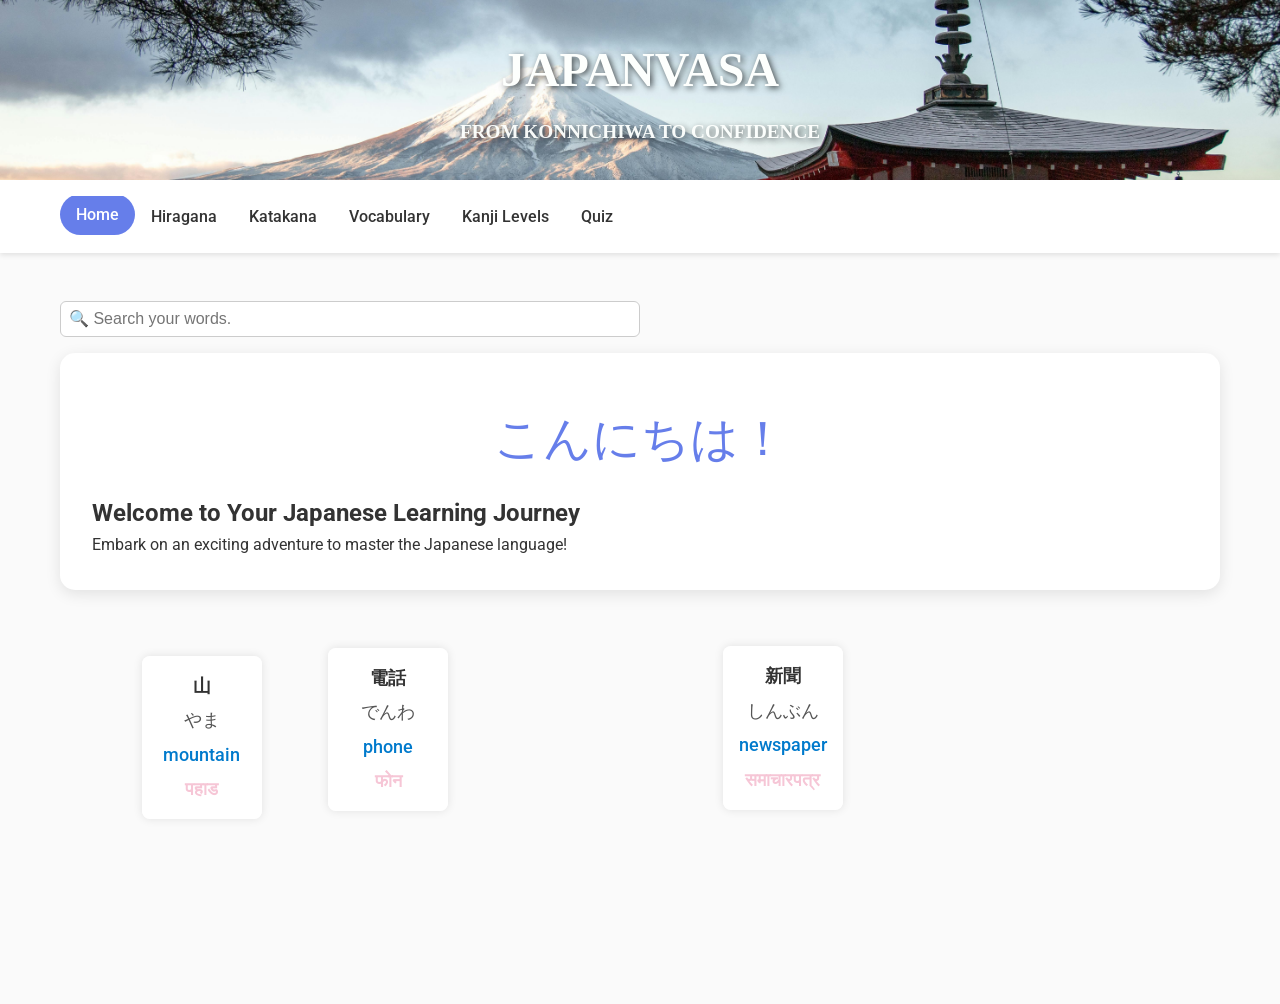
<file: index.html>
<!DOCTYPE html>
<html lang="en">
<head>
  <meta charset="UTF-8" />
  <meta name="viewport" content="width=device-width, initial-scale=1.0" />
  <title>JAPANVASA</title>
  <link rel="stylesheet" href="style.css" />
  <link href="https://fonts.googleapis.com/css2?family=Roboto:wght@300;400;500;700&display=swap" rel="stylesheet">

</head>
<body>
  <header>
    <div class="container">
      <h1>JAPANVASA</h1>
      <p class="subtitle">FROM KONNICHIWA TO CONFIDENCE</p>
    </div>
  </header>

  <nav>
    <div class="container">
      <ul class="nav-menu">
        <li class="nav-item active" data-section="home">Home</li>
        <li class="nav-item" data-section="hiragana">Hiragana</li>
        <li class="nav-item" data-section="katakana">Katakana</li>
        <li class="nav-item" data-section="vocabulary">Vocabulary</li>
        <li class="nav-item" data-section="kanji-levels">Kanji Levels</li>
        <li class="nav-item" data-section="quiz">Quiz</li>
      </ul>
    </div>
  </nav>

  <main>
    <div class="container">
      <section id="home" class="section active"></section>
      <section id="hiragana" class="section"></section>
      <section id="katakana" class="section"></section>
      <section id="vocabulary" class="section"></section>
      <section id="quiz" class="section"></section>
      <section id="kanji-levels" class="section">
        <div class="card">
          <h2>Kanji Levels</h2>
          <div id="levels-container"></div>
          <div id="kanji-desc" style="margin-top: 1rem; font-family: 'Roboto', sans-serif; color: #2b2b2b;">
            Click a level to see description
          </div>
        </div>
      </section>
    </div>
  </main>

  <script src="script.js"></script>
</body>
</html>
</file>
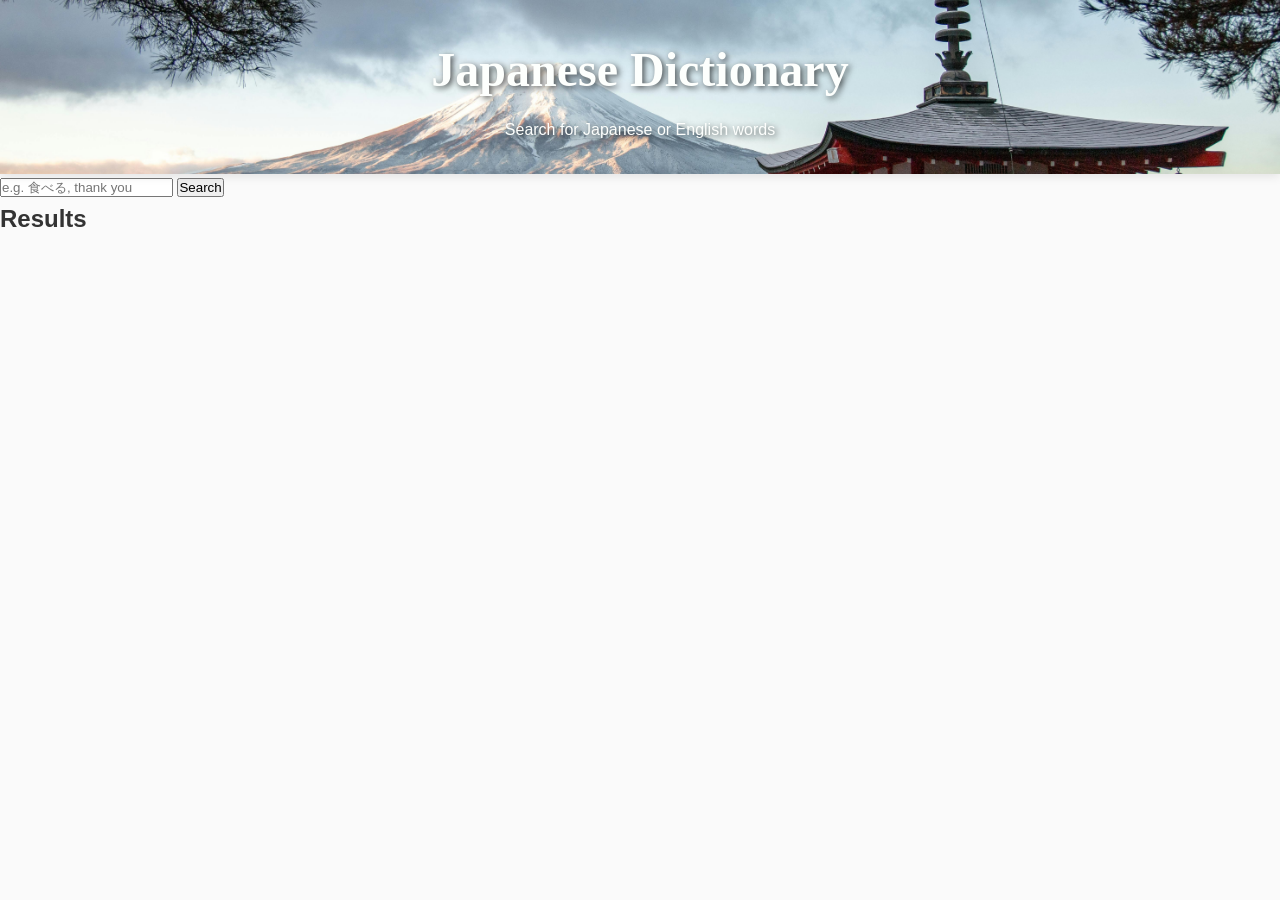
<file: japanese.html>
<!DOCTYPE html>
<html lang="en">
<head>
  <meta charset="UTF-8" />
  <meta name="viewport" content="width=device-width, initial-scale=1.0"/>
  <title>Japanese Dictionary</title>
  <link rel="stylesheet" href="style.css" />
</head>
<body>
  <header>
    <h1>Japanese Dictionary</h1>
    <p>Search for Japanese or English words</p>
  </header>

  <div class="search-container">
    <input type="text" id="searchInput" placeholder="e.g. 食べる, thank you" />
    <button onclick="searchWord()">Search</button>
  </div>

  <div class="results-container" id="resultsContainer">
    <h2>Results</h2>
    <div id="results"></div>
  </div>

  <script src="script.js"></script>
</body>
</html>
</file>
<file: style.css>
/* ========== Base Reset ========== */
* {
  margin: 0;
  padding: 0;
  box-sizing: border-box;
}

/* ========== Typography & Body ========== */
body {
  font-family: 'Roboto', sans-serif;
  background-color: #FAFAFA;
  color: #333333;
  line-height: 1.6;
}

h1 {
  font-size: 3rem;
  font-family: 'Merriweather', serif;
  font-weight: 700;
  margin-bottom: 0.5rem;
}

.subtitle {
  font-size: 1.2rem;
  font-weight: 700;
  font-family: 'Merriweather', serif;
  opacity: 0.95;
}

/* ========== Layout ========== */
.container {
  max-width: 1200px;
  margin: 0 auto;
  padding: 0 20px;
}


main {
  padding: 2rem 0;
}

.section {
  display: none;
  animation: fadeIn 0.5s ease-in;
}

.section.active {
  display: block;
}

/* ========== Animations ========== */
@keyframes fadeIn {
  from { opacity: 0; transform: translateY(20px); }
  to { opacity: 1; transform: translateY(0); }
}

@keyframes slideDownFade {
  from { opacity: 0; transform: translateY(-30px); }
  to { opacity: 1; transform: translateY(0); }
}

/* ========== Header ========== */
header {
            background-image:
            url('PNG/pexels-tomas-malik-793526-3408354.jpg'); /* Replace with your image path */
            background-size: cover;
            background-position: center;
            background-repeat: no-repeat;
            color: #fdfffd;
            padding: 2rem 1rem;
            text-align: center;
            box-shadow: 0 2px 10px rgba(0, 0, 0, 0.1);
       
            /* Animation */
            animation: slideDownFade 0.8s ease-out both;
       
            /* Darker, stronger blur text shadow */
            text-shadow: 2px 2px 6px rgba(0, 0, 0, 0.7);
        }

/* ========== Navigation ========== */
@media (max-width: 480px) {
  .nav-menu {
    gap: 0.3rem;
  }

  .nav-menu li {
    font-size: 0.7rem;
    padding: 0.2rem 0.4rem;
  }
}

nav {
  background: white;
  padding: 1rem 0;
  box-shadow: 0 2px 5px rgba(0,0,0,0.1);
  position: sticky;
  top: 0;
  z-index: 100;
  overflow-x: auto;
}

.nav-menu {
  display: flex;
  flex-wrap: nowrap;
  justify-content: flex-start; /* 👈 align items to start for scroll */
  align-items: center;
  list-style: none;
  overflow-x: auto;            /* ✅ allow horizontal scroll */
  scrollbar-width: none;       /* (optional) hide scrollbar in Firefox */
  -ms-overflow-style: none;    /* (optional) hide scrollbar in IE */
}

.nav-menu::-webkit-scrollbar {
  display: none; /* (optional) hide scrollbar in Chrome */
}
.nav-menu li {
  cursor: pointer;
  padding: 0.5rem 1rem;
  border-radius: 25px;
  transition: all 0.3s ease;
  font-weight: 500;
  white-space: nowrap;
}

.nav-menu li:hover,
.nav-menu li.active {
  background: #667eea;
  color: white;
  transform: translateY(-2px);
}

/* ========== Cards & Grid ========== */
.card {
  background: white;
  border-radius: 15px;
  padding: 2rem;
  margin-bottom: 2rem;
  box-shadow: 0 4px 15px rgba(0,0,0,0.1);
  transition: transform 0.3s ease, box-shadow 0.3s ease;
}

.card2 {
  background: white;
  border-radius: 15px;
  padding: 2rem;
  margin-bottom: 2rem;
  box-shadow: 0 4px 15px rgba(0,0,0,0.1);
  transition: transform 0.3s ease, box-shadow 0.3s ease;
}

.card:hover {
  transform: translateY(-5px);
  box-shadow: 0 8px 25px rgba(0,0,0,0.15);
}

.card-grid {
  display: grid;
  grid-template-columns: repeat(auto-fit, minmax(300px, 1fr));
  gap: 2rem;
  margin-top: 2rem;
}

/* ========== Character Grids ========== */
.hiragana-grid,
.kanji-grid,
.katakana-grid {
  display: grid;
  grid-template-columns: repeat(auto-fit, minmax(20px, 0.5fr));
  gap: 1rem;
  margin-top: 1rem;
}

.hiragana-char,
.kanji-char,
.katakana-char {
  background: white;
  border: 2px solid #e0e0e0;
  border-radius: 10px;
  padding: 0.7rem;
  text-align: center;
  transition: all 0.3s ease;
  cursor: pointer;
  font-weight: bold;
  font-size: 1rem; /* desktop default */
}

@media (max-width: 600px) {
  .hiragana-char,
  .kanji-char,
  .katakana-char {
    font-size: 0.9rem !important;
    padding: 0.5rem !important;
  }
}

.hiragana-char:hover,
.kanji-char:hover,
.katakana-char:hover {
  border-color: #667eea;
  background: #f8f9ff;
  transform: scale(1.1);
}

/* Default */
.char-japanese {
  font-size: 2rem;
  color: #667eea;
  font-weight: 300;
}

/* On mobile */
@media (max-width: 600px) {
  .char-japanese {
    font-size: 1.2rem;
  }
  .char-romaji {
    font-size: 0.9rem;
  }
}


/* ========== Lesson ========== */
.lesson-item {
  background: white;
  border-radius: 10px;
  padding: 1.5rem;
  margin-bottom: 1rem;
  border-left: 4px solid #667eea;
  transition: all 0.3s ease;
}

.lesson-item:hover {
  background: #f8f9ff;
  transform: translateX(10px);
}

/* ========== Quiz ========== */
.quiz-container {
  background: white;
  border-radius: 15px;
  padding: 2rem;
  text-align: center;
  box-shadow: 0 4px 15px rgba(0,0,0,0.1);
}

.quiz-question {
  font-size: 2rem;
  margin-bottom: 2rem;
  color: #667eea;
}

.quiz-options {
  display: grid;
  grid-template-columns: repeat(auto-fit, minmax(200px, 1fr));
  gap: 1rem;
  margin-bottom: 2rem;
}

.quiz-option {
  padding: 1rem;
  border: 2px solid #ddd;
  border-radius: 10px;
  cursor: pointer;
  transition: all 0.3s ease;
  font-weight: 500;
}

.quiz-option:hover {
  border-color: #667eea;
  background: #f8f9ff;
  transform: scale(1.05);
}

.quiz-option.correct {
  background: #4CAF50;
  color: white;
  border-color: #4CAF50;
}

.quiz-option.incorrect {
  background: #f44336;
  color: white;
  border-color: #f44336;
}

/* ========== Buttons ========== */
.btn {
  background: linear-gradient(135deg, #667eea 0%, #764ba2 100%);
  color: white;
  border: none;
  padding: 1rem 2rem;
  border-radius: 25px;
  font-size: 1rem;
  font-weight: 500;
  cursor: pointer;
  transition: all 0.3s ease;
  font-family: 'Roboto', sans-serif;
}

.btn:hover {
  transform: translateY(-2px);
  box-shadow: 0 5px 15px rgba(102, 126, 234, 0.4);
}

/* ========== Japanese Header Text ========== */
.japanese-text {
  font-size: 3rem;
  text-align: center;
  margin: 1rem 0;
  color: #667eea;
  font-weight: 300;
}

/* ========== Responsive Design ========== */
@media (max-width: 200px) {
  h1 {
    font-size: 2rem;
  }

  .subtitle {
    font-size: 1rem;
    text-align: center;
  }

  .nav-menu {
    flex-wrap: wrap;
    justify-content: center;
    gap: 0.5rem;
  }

  .nav-item {
    padding: 0.75rem 1rem;
    font-size: 1rem;
  }

  .card-grid,
  .quiz-options {
    grid-template-columns: 1fr;
  }

  .hiragana-grid,
  .kanji-grid,
  .katakana-grid {
    rid-template-columns: repeat(auto-fit, minmax(50px, 1fr));
    gap: 0.5rem;
  }

  .char-japanese {
    font-size: 1.5rem;
  }

  .char-romaji {
    font-size: 0.8rem;
  }

  .quiz-question {
    font-size: 1.6rem;
  }

  .btn {
    padding: 0.75rem 1.5rem;
    font-size: 0.95rem;
  }
}

@media (max-width: 100px) {
  .nav-menu {
    flex-direction: column;
    align-items: center;
  }

  .nav-item {
    width: 100%;
    text-align: center;
  }

  .container {
    padding: 0 10px;
  }

  .card {
    padding: 1rem;
  }

  .quiz-question {
    font-size: 1.3rem;
  }

  .quiz-option {
    font-size: 0.95rem;
    padding: 0.75rem;
  }

  .char-japanese {
    font-size: 1.3rem;
  }

  .char-romaji {
    font-size: 0.75rem;
  }

  .btn {
    width: 100%;
    font-size: 1rem;
  }

}

.kanji-level-card {
  
  display: inline-block;
  width: 160px;
  padding: 1rem;
  margin: 0.5rem;
  background: #ffffff;
  color: rgb(0, 0, 0);
  border-radius: 10px;
  cursor: pointer;
  box-shadow: 0 3px 6px #f4d3de;
  text-align: center;
  transition: transform 0.3s ease, box-shadow 0.3s ease;
}

.kanji-level-card:hover {
  transform: translateY(-5px);
  box-shadow: 0 8px 20px #00c3ff;
}

.kanji-level-card.active {
  background: #ffffff;
  box-shadow: 0 3px 6px rgba(102, 126, 234, 0.5);
}


.kanji-item {
  margin-bottom: 1rem;
  padding: 0.75rem 1rem;
  border-bottom: 1px solid #ddd;
  font-family: 'Roboto', sans-serif;
}

.kanji-char {
  font-size: 1.5rem;
  color: #222;
}

.kanji-readings {
  font-size: 0.9rem;
  color: #666;
  margin-top: 0.25rem;
  margin-left: 2rem;
}
.kanji-char, .kanji-furigana, .kanji-meaning, .kanji-nepali {
  font-family: 'Roboto', sans-serif;
  transform: none;
}

#kanji-desc {
  margin-top: 2rem;
  padding: 1rem;
  border-left: 4px solid #667eea;
  background: #f8f9ff;
  border-radius: 10px;
  font-size: 1rem;
  color: #444;
  transition: all 0.3s ease;
  display: none;

  max-height: 70vh;
  overflow-y: auto;
}
#levels-container {
  display: flex;
  flex-wrap: wrap;
  gap: 15px;       /* space between cards */
  justify-content: center;
}
.kanji-level-card h3 {
  margin: 0 0 10px 0;
  font-size: 1.8rem; /* increased from 1.3rem to 1.8rem */
  font-weight: bold;
}
#back-to-levels {
  background-color: #667eea;
  color: white;
  border: none;
  padding: 0.6rem 1.2rem;
  font-size: 1rem;
  font-weight: 500;
  border-radius: 8px;
  cursor: pointer;
  transition: background-color 0.3s ease, transform 0.2s ease;
}

#back-to-levels:hover {
  background-color: #5a67d8;
  transform: translateY(-2px);
}

#back-to-levels:active {
  transform: scale(0.98);
}

#words-popup-container {
  overflow: hidden;
  position: relative;
  height: 350px; /* Increased from 300px */
  width: 100%;
}

    .word-popup {
      position: absolute;
      display: none;
      flex-direction: column;
      justify-content: center;
      align-items: center;
      text-align: center;
      font-size: 1.1rem;
      background: rgba(255, 255, 255, 0.95);
      border-radius: 8px;
      padding: 1rem;
      box-shadow: 0 0 10px rgba(0, 0, 0, 0.1);
      user-select: none;
      max-width: 150px;
      opacity: 0;
      transition: opacity 0.6s ease;
      pointer-events: none;
      max-width: 200px;
      min-width: 120px;
      box-sizing: border-box;
      padding: 0.8rem;
      overflow-wrap: break-word;
    }

    .word-popup.visible {
      display: flex;
      opacity: 1;
      pointer-events: auto;
    }

    .card input#words-search {
      margin: 1rem 0;
      padding: 0.5rem;
      width: 100%;
      font-size: 1.2rem;
      border-radius: 6px;
      border: 1px solid #ccc;
    }

    .word-popup p {
      margin: 0.2rem 0;
    }

    .romaji { color: #555; }
    .en { color: #007acc; font-weight: 500; }
    .np { color: #f6c6d6; font-weight: 600; }

    .search-bar {
  margin: 1rem 0;
  padding: 0.5rem;
  width: 50%;
  font-size: 1rem;
  border-radius: 6px;
  border: 1px solid #ccc;
}
</file>
